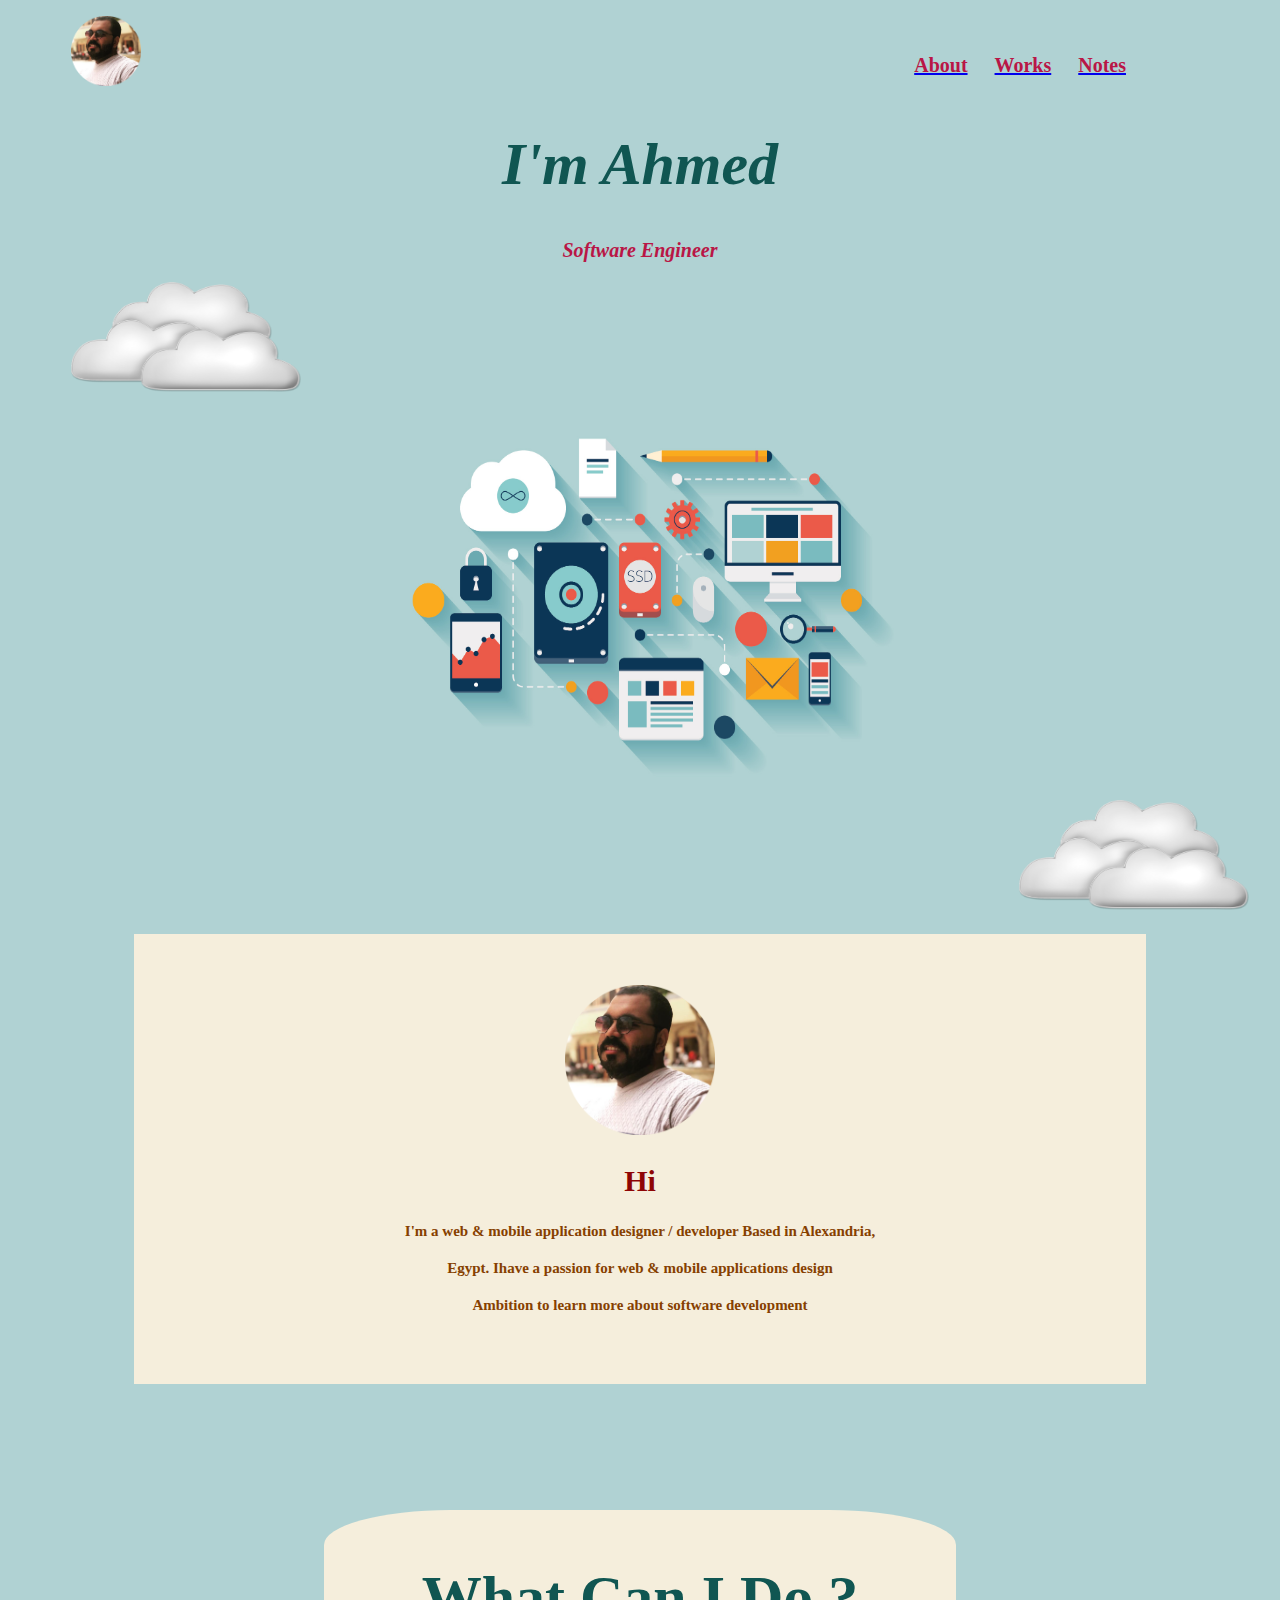
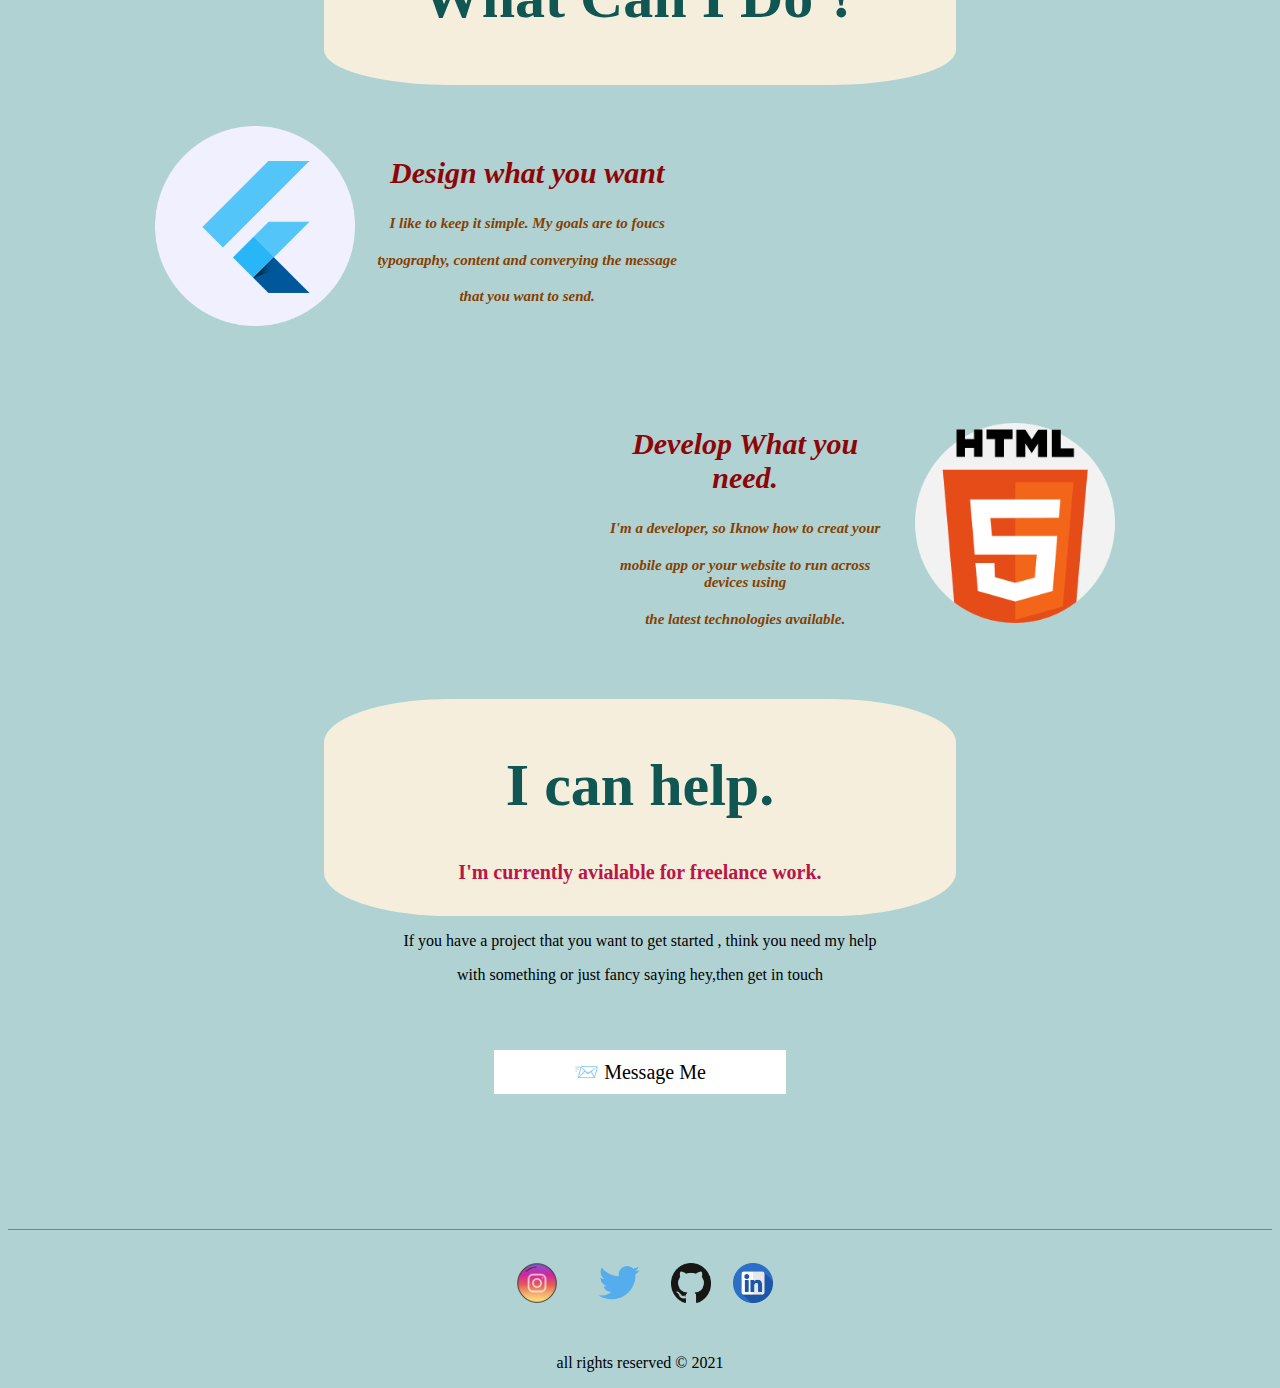
<file: index.html>
<!DOCTYPE html>
<html lang="en" dir="ltr">
  <head>
    <meta charset="utf-8">
    <title>Komy DEVOLOPMENT | HOME </title>
    <link rel="stylesheet" href="css/styles.css">
    <link rel="icon" href="images/favicon.ico"></head>
  <body>
    <img id="img1" width="70"height="70"src="images/personal photo.png" alt="personal">
    <div class="big-body">
      <div class="top-right">
        <table cellspacing="25">
          <tr>
            <td><a href="C:\Users\Nokrashy\Desktop\Full stack course\my site\About.html"><h3>About</h3></a></td>
            <td><a href="#"><h3>Works</h3></a></td>
            <td><a href="#"><h3>Notes</h3></a></td>
          </tr></table></div>

      <div class="first">
        <center>
          <em>
            <h1>I'm Ahmed</h1>
            <h3>Software Engineer</h3>
          </em>
          </center>
          <div class="cloud">
            <img width="230px"height="110px"src="images/clouds.png" alt="clouds">
          </div>
          <center>
            <img width="550"height="400" src="images/WebDesign.jpg" alt="web">
          </center>
          <div class="cloud1">
            <img width="230px"height="110px"src="images/clouds.png" alt="clouds">
          </div>
      </div>
    </div>
    <div class="second">
      <center>
        <img width="150" height="150" src="images/personal photo.png" alt="personal">
        <h2>Hi</h2>
        <h4>I'm a web & mobile application designer / developer Based in Alexandria,</h4>
        <h4>Egypt. Ihave a passion for web & mobile applications design</h4>
        <h4>Ambition to learn more about software development</h4>
      </center>

    </div>
    <div class="third">
      <center>
        <h1>What Can I Do ?</h1>
      </center>
    </div>
    <div class="fourth">
      <table cellspacing="20">
        <tr>
          <td><img height="200px" width="200px" src="images/flutter.png" alt="flutter icon"></td>
          <td>
            <center>
            <em><h2>Design what you want</h2></em>
            <em>
              <h4>I like to keep it simple. My goals are to foucs</h4>
              <h4>typography, content and converying the message</h4>
              <h4>that you want to send.</h4>
            </em>
            </center>
          </td>
        </tr>
        </table>
    </div>
    <div class="fifth">
      <table cellspacing="30">
        <tr>
          <td>
            <center>
            <em>
              <h2>Develop What you need.</h2>
              <h4>I'm a developer, so Iknow how to creat your </h4>
              <h4>mobile app or your website to run across devices using</h4>
              <h4>the latest technologies available.</h4>
            </em>
            </center>
          </td>
          <td>
          <em><img height="200" width"200" src="images/html.png" alt="html logo"></em>
          </td>
        </tr>
      </table>
    </div>
    <div class="third">
      <center>
        <h1>I can help.</h1>
        <h3>I'm currently avialable for freelance work.</h3>
      </center>

    </div>
    <div class="sixth">
      <center>
        <p>If you have a project that you want to get started , think you need my help</p>
        <p>with something or just fancy saying hey,then get in touch</p>
      </center>

    </div>
    <center>
      <button onclick="location.href='https://www.facebook.com/ahmed.magdyalkomy'" class="button1">📨 Message Me </button>
    </center>
    <hr>
    <div class="low-nav">
      <center>
        <table cellspacing="20px">
          <tr>
            <td><img onclick="location.href='https://instagram.com/a7mad.mag_?utm_medium=copy_link'" width="60px"height="60px" src="images/insta icon.png" alt="insta icon"></td>
            <td><img onclick="location.href='https://twitter.com/a7madmag?s=21'" width="60px"height="60px" src="images/twitter.png" alt="twitter icon"></td>
            <td><img onclick="location.href='https://github.com/MGzkoumy'" width="40px"height="40px" src="images/github.png" alt="GitHub icon"></td>
            <td><img onclick="location.href='https://www.linkedin.com/in/ahmed-alkomy-5a794a1b5'" width="40px"height="40px" src="images/linkedin.png" alt="linkedin icon"></td>
          </tr>
        </table>
      </center>
    </div>

    <center>
      <p>all rights reserved © 2021</p>
    </center>


  </body>
</html>
</file>
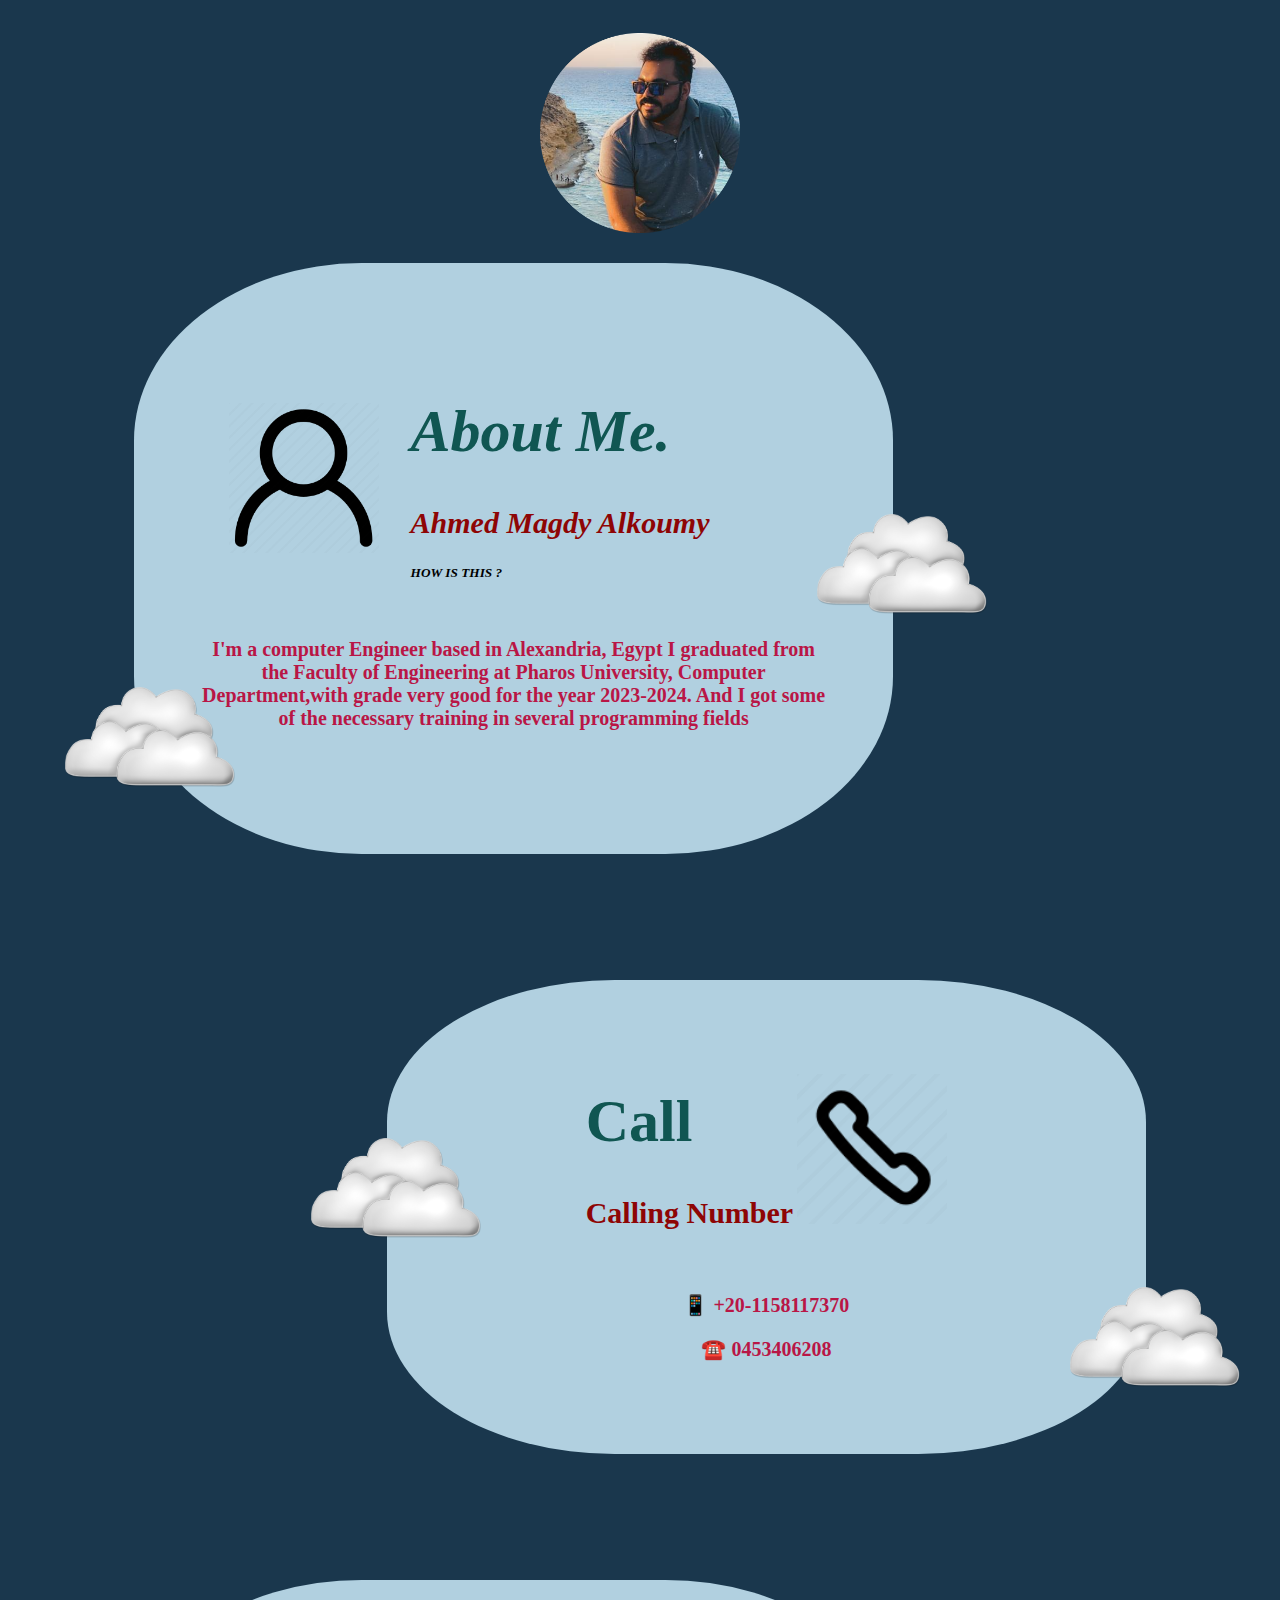
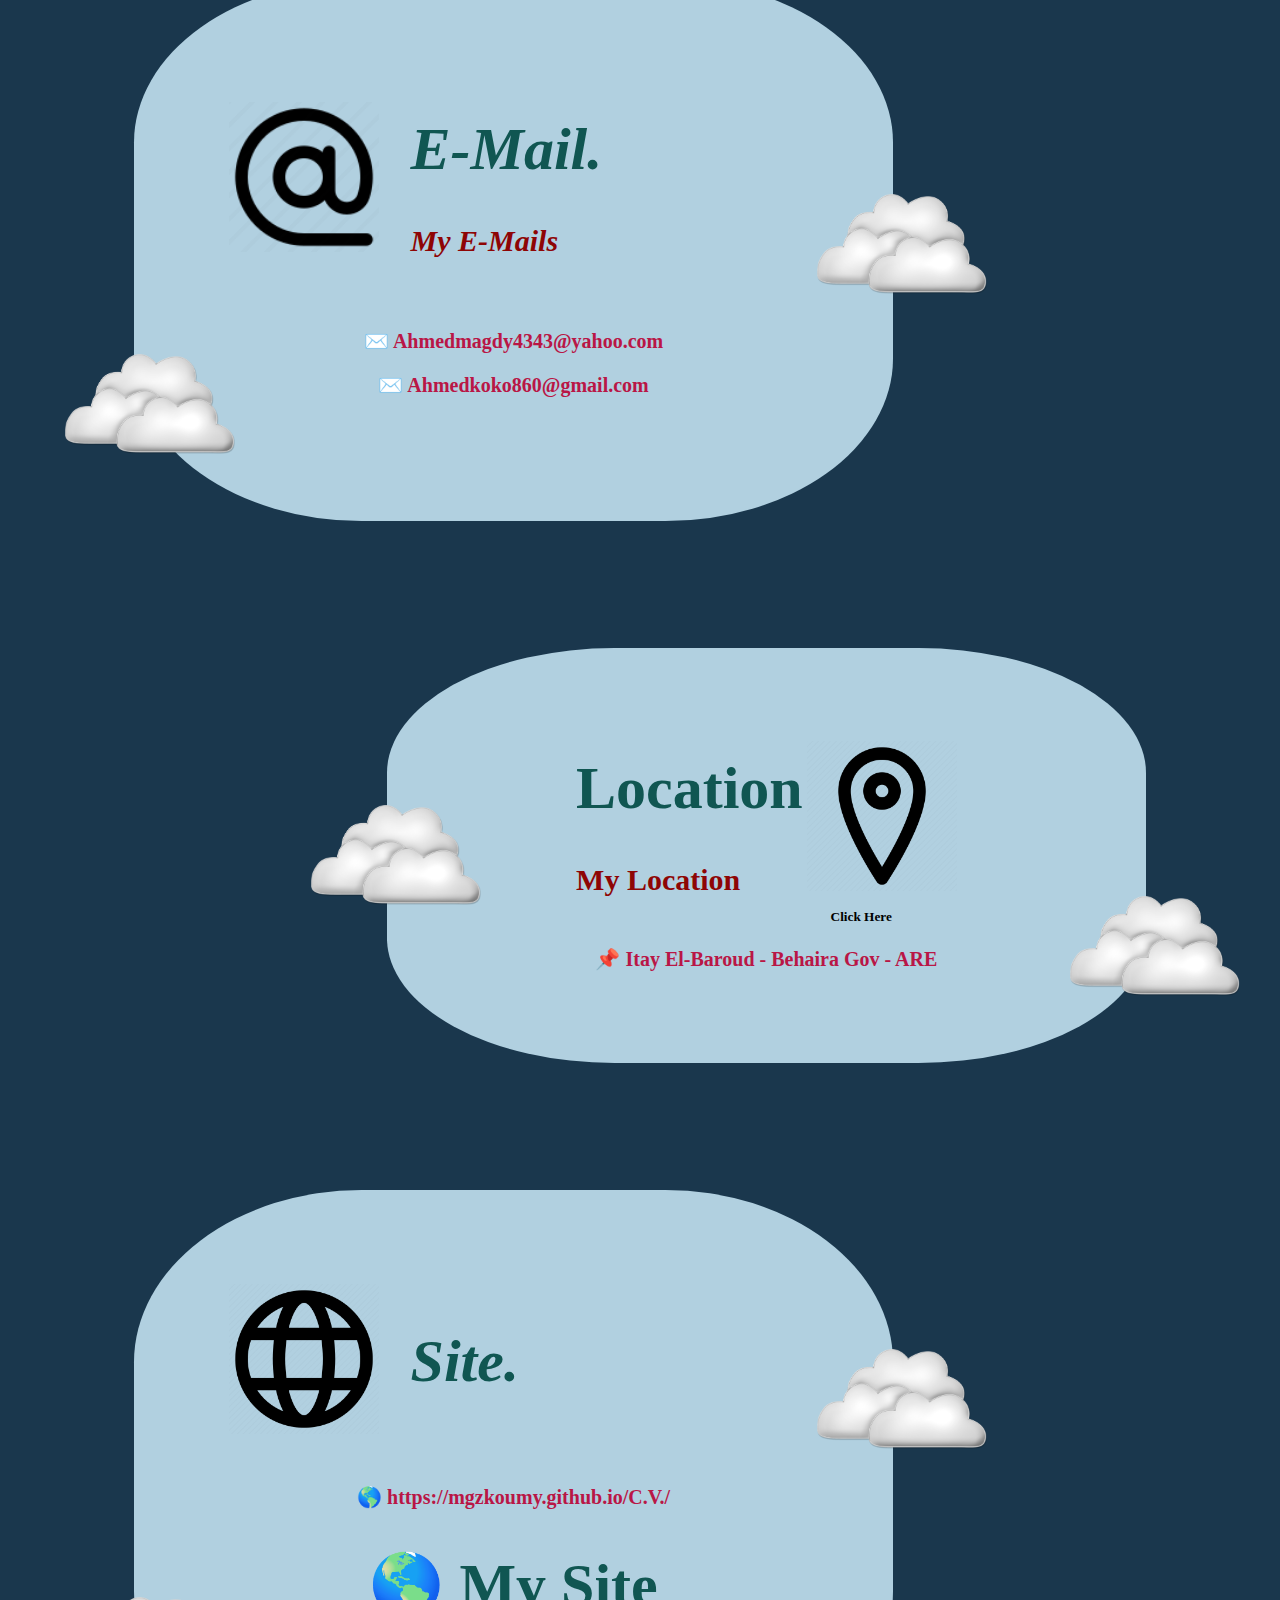
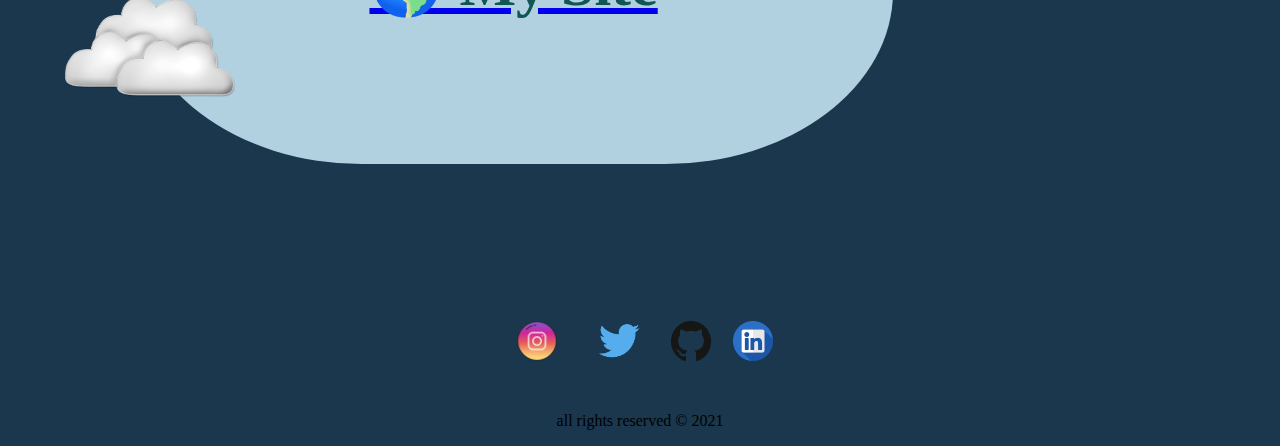
<file: About.html>
<!DOCTYPE html>
<html lang="en" dir="ltr">
  <head>
    <meta charset="utf-8">
    <title>Komy DEVELOPMENT | ABOUT</title>
    <link rel="stylesheet" href="css/styles2.css">
    <link rel="icon" href="images/favicon.ico"></head>
  <body>
    <center>
      <img id="st1"height="200" width="200" src="images/personal.png" alt="personal">
    </center>

    <div class="first-body">
      <table cellspacing="30">
        <tr>
          <td>
            <img width="150" height="150" src="images/me.png" alt="me">
          </td>
          <td><em>
            <h1>About Me.</h1>
            <h2>Ahmed Magdy Alkoumy</h2>
            <h5>HOW IS THIS ?</h5>
          </em></td>
        </tr>
      </table>
      <table cellspacing="300px">
        <tr>
          <div class="clouds">
            <img width="170" height="100"src="images/clouds.png" alt="clouds">
          </div>
          <center>
            <div class="aboutMeContent">
              <h3>I'm a computer Engineer based in Alexandria, Egypt I graduated from the Faculty of Engineering at Pharos University, Computer Department,with grade very good for the year 2023-2024.
              And I got some of the necessary training in several programming fields</h3>
            </div>
            </center>
            <div class="cloudss">
              <img width="170" height="100"src="images/clouds.png" alt="clouds">
            </div>
        </tr>
      </table>

    </div>
    <div class="second-body">
      <div class="Call">
        <center>
          <table>
            <tr>
              <td>
                <h1>Call</h1>
                <h2>Calling Number</h2>
              </td>
              <td><em>
                <img width="150" height="150" src="images/call.png" alt="call">
              </em></td>
            </tr>
          </table>
        </center>
          <div class="cloudsss">
            <img width="170" height="100"src="images/clouds.png" alt="clouds">
          </div>
            <div class="numbers">
              <center>
               <h3>📱  +20-1158117370</h3>
               <h3>☎️ 0453406208</h3>
              </center>
            </div>
            <div class="cloudssss">
              <img width="170" height="100"src="images/clouds.png" alt="clouds">
            </div>
      </div>
    </div>
    <div class="third-body">
      <table cellspacing="30">
        <tr>
          <td>
            <img width="150" height="150" src="images/mail.png" alt="mail">
          </td>
          <td><em>
            <h1>E-Mail.</h1>
            <h2>My E-Mails</h2>
          </em></td>
        </tr>
      </table>
      <div class="clouds">
        <img width="170" height="100"src="images/clouds.png" alt="clouds">
      </div>
      <div class="mail">
        <center>
          <h3>✉️ Ahmedmagdy4343@yahoo.com</h3>
          <h3>✉️ Ahmedkoko860@gmail.com</h3>
        </center>
        <div class="cloudss">
          <img width="170" height="100"src="images/clouds.png" alt="clouds">
        </div>
      </div>
    </div>
    <div class="second-body">
      <div class="Call">
        <center>
          <table>
            <tr>
              <td>
                <h1>Location</h1>
                <h2>My Location</h2>
              </td>
              <td><em>
                <img id="img55" onclick="location.href='https://goo.gl/maps/E5N7HAPp5AeBg8rg7'" width="150" height="150" src="images/loc.png" alt="location">
              </em></td>
            </tr>
          </table>
        </center>
          <div class="cloudsss">
            <img width="170" height="100"src="images/clouds.png" alt="clouds">
          </div>
            <div class="numbers">
              <center>
                  <h5 id="click">Click Here</h5>
               <h3>📌 Itay El-Baroud - Behaira Gov - ARE</h3>
              </center>
            </div>
            <div class="cloudssss">
              <img width="170" height="100"src="images/clouds.png" alt="clouds">
            </div>
      </div>
    </div>
    <div class="third-body">
      <table cellspacing="30">
        <tr>
          <td>
            <img onclick="location.href='https://mgzkoumy.github.io/C.V./'" width="150" height="150" src="images/site.png" alt="site">
          </td>
          <td><em>
            <h1>Site.</h1>
          </em></td>
        </tr>
      </table>
      <div class="clouds">
        <img width="170" height="100"src="images/clouds.png" alt="clouds">
      </div>
      <div class="mail">
        <center>
          <h3>🌎 https://mgzkoumy.github.io/C.V./</h3>
           <a href="https://mgzkoumy.github.io/C.V./"><h1>🌎 My Site </h1></a>

        </center>
        <div class="cloudss">
          <img width="170" height="100"src="images/clouds.png" alt="clouds">
        </div>
      </div>
    </div>
    <div class="low-nav">
      <center>
        <table cellspacing="20px">
          <tr>
            <td><img onclick="location.href='https://instagram.com/a7mad.mag_?utm_medium=copy_link'" width="60px"height="60px" src="images/insta icon.png" alt="insta icon"></td>
            <td><img onclick="location.href='https://twitter.com/a7madmag?s=21'" width="60px"height="60px" src="images/twitter.png" alt="twitter icon"></td>
            <td><img onclick="location.href='https://github.com/MGzkoumy'" width="40px"height="40px" src="images/github.png" alt="GitHub icon"></td>
            <td><img onclick="location.href='https://www.linkedin.com/in/ahmed-alkomy-5a794a1b5'" width="40px"height="40px" src="images/linkedin.png" alt="linkedin icon"></td>
          </tr>
        </table>
      </center>
    </div>

    <center>
      <p>all rights reserved © 2021</p>
    </center>

  </body>
</html>
</file>
<file: css/styles.css>
.big-body{
  background-color: #B0D2D3;
  /* padding-bottom: 4%; */
}
.top-right{
  position: absolute;
  right: 10%;
  top:8px;
}
.first{
  background-color: #B0D2D3;
  /* margin-bottom: 50px; */
}
.cloud{
  margin-left: 5%;
  margin-right: 5%;
}
.cloud1{
  margin-left: 80%
}
.second{
  background-color: #F5EEDC;
  padding: 4%;
  margin: 20px 10% 10% 10%;
}
.third{
  background-color:#F5EEDC;
  margin-left: 25%;
  margin-right:25%;
  border-radius: 20%;
  padding: 1%;
}
.fourth{
  margin-top: 20px;
  margin-left:10%;
  margin-right: 45%;
}
.fifth{
  margin-top: 20px;
  margin-left: 45%;
  margin-right: 10%;
  margin-bottom: 20px;
}
.button1{
  font-size: 20px;
  font-family: Forte;
  padding-top: 10px;
  padding-left: 80px;
  padding-right: 80px;
  padding-bottom: 10px;
  background-color: white;
  border-style: none;
  margin-top: 50px;

  margin-bottom: 10%;
}
.button1:hover{
  background-color: black;
  color: teal;

}
#img1{
  margin-top: 8px;
  margin-left:  5%;
}
body{
  background-color: #B0D2D3;
}
hr{
  width: 100%;
  border-width:1px 0 0 0;
  border-style: solid;
  margin-bottom:2px;
}
h1{
  font-size: 60px;
  font-family:  Papyrus;
  color:  #105652;
}
h2{
  font-size: 30px;
  font-family: 'Viner Hand ITC';
  color:#8E0505;
}
h3{
  font-size: 20px;
  font-family: cursive;
  color: #B91646;
}
h4{
  font-size: 15px;
  font-family: cursive;
  color: #864000;
}
</file>
<file: css/styles2.css>
.first-body{
  background-color: #B1D0E0;
  margin-left: 10%;
  margin-right: 30%;
  margin-bottom: 10%;
  padding: 5%;
  border-radius: 30%;
}
.clouds{
  margin-left: 98%;
  margin-top: -19%;
}
.cloudss{
  margin-left: -21%;
  margin-top:-10%;
}
.second-body{
  background-color: #B1D0E0;
  margin-left: 30%;
  margin-right: 10%;
  margin-bottom: 10%;
  padding: 5%;
  border-radius: 30%;
}
.numbers{
  padding-top: 5%;
}
.cloudsss{
  margin-left: -22%;
  margin-top: -19%;
}
.cloudssss{
  margin-left: 98%;
  margin-top: -15%;
}
.third-body{
    background-color: #B1D0E0;
    margin-left: 10%;
    margin-right: 30%;
    margin-bottom: 10%;
    padding: 5%;
    border-radius: 30%;
}
.mail{
  margin-top: 5%;
}
#click{
  margin-left: 30%;
  margin-top: -5%;

}

#st1{
  margin: 2%;
}
#img55:hover{
  color:teal;
}
hr{
  width: 100%;
  border-width:1px 0 0 0;
  border-style: dotted;
  margin-bottom:2px;
}
body{
  background-color: #1A374D;
}

h1{
  font-size: 60px;
  font-family:  Papyrus;
  color:  #105652;
}
h2{
  font-size: 30px;
  font-family: 'Javanese Text';
  color:#8E0505;
}
h3{
  font-size: 20px;
  font-family: cursive;
  color: #B91646;
}
h4{
  font-size: 15px;
  font-family: cursive;
  color: #864000;
}
</file>
